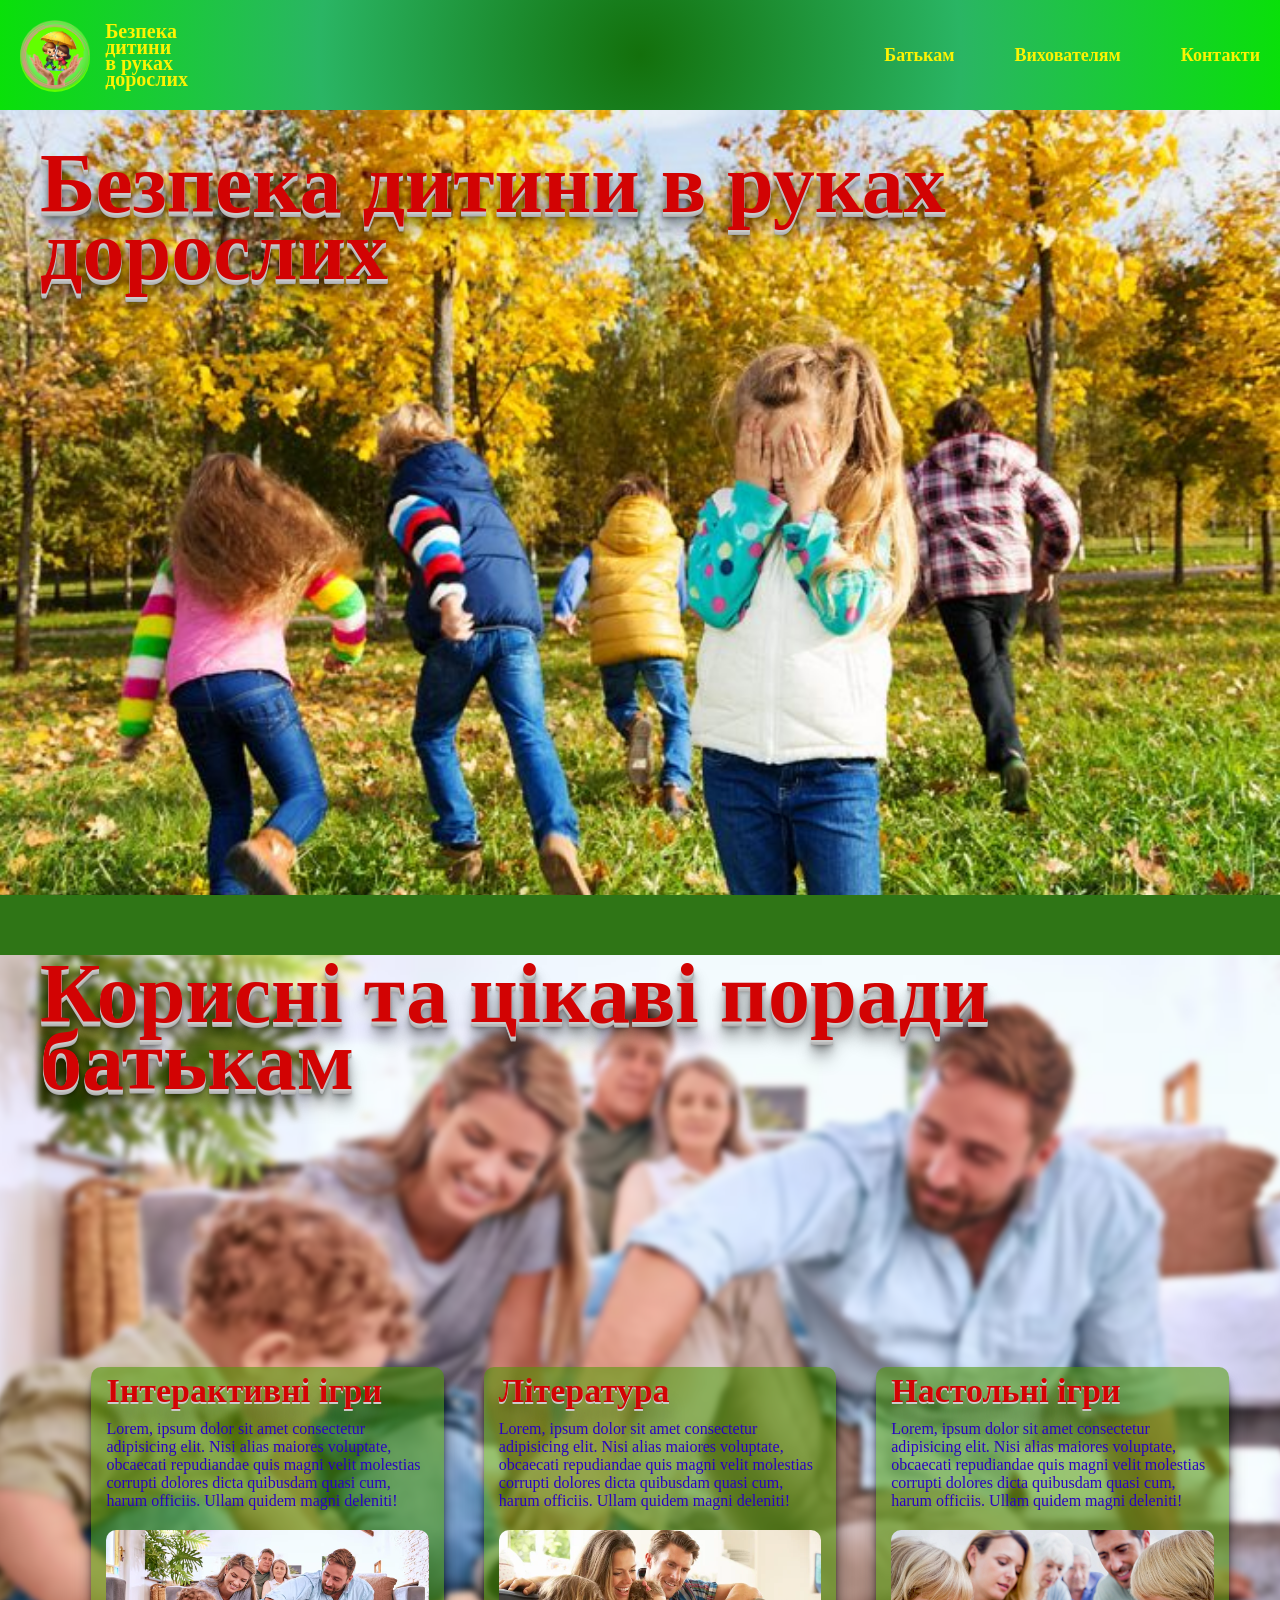
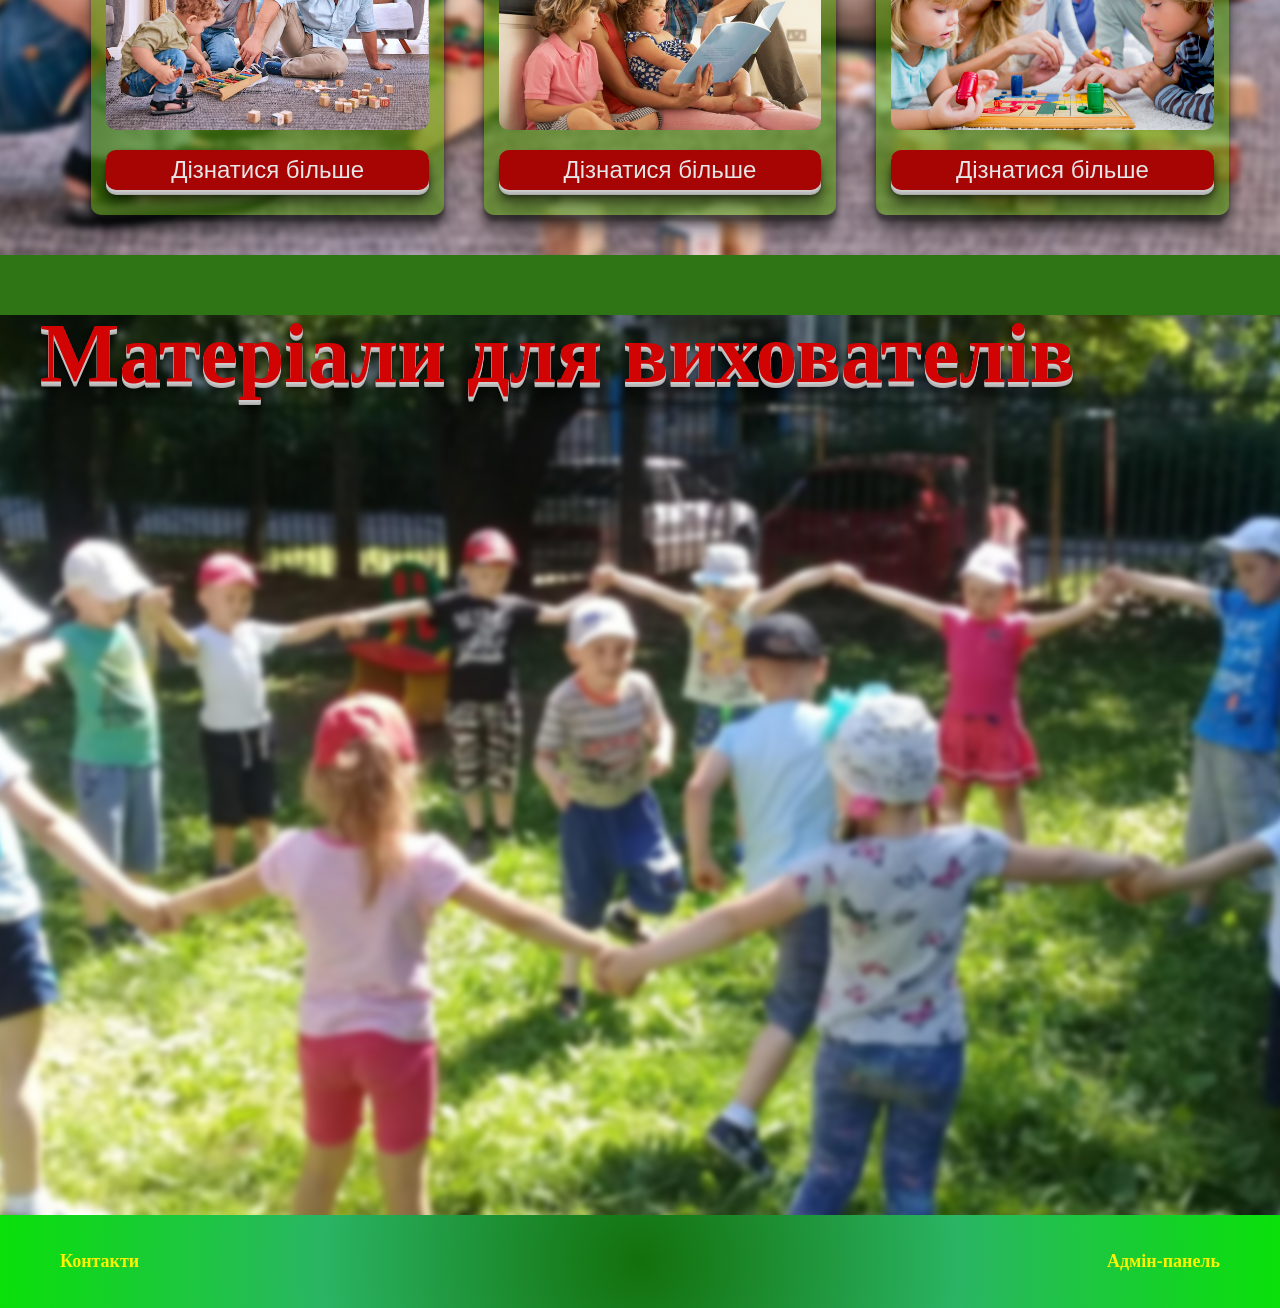
<file: index.html>
<!DOCTYPE html>
<html lang="en">
<head>
    <meta charset="UTF-8">
    <meta name="viewport" content="width=device-width, initial-scale=1.0">
    <link rel="icon" type="image/x-icon" href="image/favicon.png">
    <link rel="stylesheet" href="style.css">
    <title>Безпека дошкільників</title>
</head>
<body>
    <div class="container">
        <header class="header">
            <a class="logo" href="#">
                <div class="logo__img_wrapper"></div>
                <img class="logo__img" src="image/logo.png" alt="logo">
                <h1 class="logo__title">Безпека <br> дитини <br> в руках <br> дорослих</h1>
            </a>
            <nav class="nav">
                <ul class="nav__list">
                    <li class="nav__link"><a href="#parents">Батькам</a></li>
                    <li class="nav__link"><a href="#caregivers">Вихователям</a></li>
                    <li class="nav__link"><a href="#footer">Контакти</a></li>
                </ul>
            </nav>
        </header>
    </div>
    <main class="main">
        <section class="hero">
            <h2 class="hero__title">Безпека дитини в руках дорослих</h2>
        </section>
        <section class="parents" id="parents">
            <h2 class="hero__title parents__title">Корисні та цікаві поради батькам</h2>
            <div class="parents__wrapper">
                <ul class="parents__list">
                    <li class="parents__item">
                        <h3 class="parents__item__title">Інтерактивні ігри</h3>
                        <p class="parents__item__text">Lorem, ipsum dolor sit amet consectetur adipisicing elit. Nisi alias maiores
                             voluptate, obcaecati repudiandae quis magni velit molestias corrupti 
                             dolores dicta quibusdam quasi cum, harum officiis. Ullam quidem magni 
                             deleniti!</p>
                             <div class="parents__item__block parents__item__block_1"></div>
                            <button class="parents__item__button">Дізнатися більше</button>
                    </li>
                    <li class="parents__item">
                        <h3 class="parents__item__title">Література</h3>
                        <p class="parents__item__text">Lorem, ipsum dolor sit amet consectetur 
                            adipisicing elit. Nisi alias maiores voluptate, obcaecati repudiandae 
                            quis magni velit molestias corrupti dolores dicta quibusdam quasi cum, 
                            harum officiis. Ullam quidem magni deleniti!</p>
                            <div class="parents__item__block parents__item__block_2"></div>
                            <button class="parents__item__button">Дізнатися більше</button>
                    </li>
                    <li class="parents__item">
                        <h3 class="parents__item__title">Настольні ігри</h3>
                        <p class="parents__item__text">Lorem, ipsum dolor sit amet consectetur 
                            adipisicing elit. Nisi alias maiores voluptate, obcaecati repudiandae 
                            quis magni
                        velit molestias corrupti dolores dicta quibusdam quasi cum, harum officiis. 
                        Ullam quidem magni deleniti!</p>
                        <div class="parents__item__block parents__item__block_3"></div>
                            <button class="parents__item__button">Дізнатися більше</button>
                    </li>
                </ul>
            </div>
        </section>
        <section class="caregivers" id="caregivers">
            <h2 class="hero__title parents__title">Матеріали для вихователів</h2>
        </section>
    </main>
    <div class="container">
        <footer class="footer" id="footer">
            <nav class="nav footer__nav">
                <ul class="nav__list footer__nav__list">
                    <li class="nav__link"><a href="#">Контакти</a></li>
                    <li class="nav__link" id="admin"><a href="#">Адмін-панель</a></li>
                </ul>
            </nav>
        </footer>
    </div>
        <div class="modal">
            <div class="modal__block">
                <h2 class="modal__title">Введіть пароль</h2>
                <input class="input" type="number" id="input"><br>
                <button type="button" id="button">Увійти</button>
            </div>
        </div>
    </div>
    <script src="main.js"></script>
</body>
</html>
</file>
<file: style.css>
html {
    scroll-behavior: smooth;
}

body {
    margin: 0;
    padding: 0;
    box-sizing: border-box;
    /* background: radial-gradient(circle, rgba(0, 84, 0, 0.859) 0%, rgb(5, 191, 82) 50%, rgb(2, 206, 2) 100%); */
    background: #1c6801e9;
}


.container {
    padding: 0 20px;
    background: radial-gradient(circle, rgba(7, 110, 7, 0.7) 0%, rgba(42, 181, 100, 1) 50%, rgba(9, 224, 9, 1) 100%);    margin: 0 auto;
}


.header,
.footer {
    width: 100%;
    display: flex;
    justify-content: space-between;
    padding-top: 20px;
    padding-bottom: 20px;
}

.logo {
    width: 168px;
    display: flex;
    align-items: center;
    justify-content: space-between;
    position: relative;
    gap: 10px;
    text-decoration: none;
}

.logo__img_wrapper {
    position: absolute;
    top: 2px;
    left: 0;
    width: 70px;
    height: 70px;
    border-radius: 50px;
    background-color: rgb(98, 255, 0);
}

.logo__img {
    width: 70px;
    z-index: 5;
}

.logo__title {
    margin: 0;
    font-size: 20px;
    font-weight: 600;
    line-height: 0.8;
    color: #fcf303;
}

.logo__title:hover {
    color: #fc0202;
    cursor: pointer;
    transition: all 0.5s ease-in-out;
}

.nav {
    display: flex;
    align-items: center;

}

.nav__list {
    display: flex;
    gap: 60px;
    list-style-type: none;
}

.nav__link a {
    font-size: 18px;
    font-weight: 600;
    color: #fcf303;
    text-decoration: none;
}

.nav__link a:hover {
    color: #fb0101;
    cursor: pointer;
    transition: all 0.5s ease-in-out;
}

.main {
    width: 100%;
    display: flex;
    flex-direction: column;
    overflow: hidden;
}

.hero {
    width: 100vw;
    height: calc(100vh - 115px);
    background-image: url(image/1.jpg);
    background-repeat: no-repeat;
    background-position: center;
    background-size: cover;
    margin-bottom: 60px;
}

.hero__title,
.modal__title {
    font-size: 84px;
    font-weight: 700;
    line-height: 0.8;
    margin: 0;
    margin-left: 40px;
    padding-top: 40px;
    color: #d20303;
    text-shadow:
        0px 1px 0px #ccc,
        0px 2px 0px #c9c9c9,
        0px 3px 0px #bbb,
        0px 4px 0px #b9b9b9,
        0px 5px 0px #aaa,
        0px 6px 3px rgba(0,0,0,0.2),
        0px 8px 6px rgba(0,0,0,0.2),
        0px 12px 12px rgba(0,0,0,0.25),
        0px 18px 18px rgba(0,0,0,0.3);
}

.parents {
    position: relative;
    width: 100vw;
    height: 100vh;
    overflow: hidden;
    overflow-y: hidden;
    overflow-x: hidden;
    background-repeat: no-repeat;
    margin-bottom: 60px;
    display: flex;
    flex-direction: column;
    justify-content: space-between;
}

.parents::after {
  content: "";
  position: absolute;
  inset: 0; /* заменяет top:0; left:0; right:0; bottom:0; */
  background-image: url("image/parents.avif");
  background-size: cover;
  background-position: center;
  filter: blur(3px);
  z-index: -1;
  transform: scale(1.1);
  overflow-y: hidden;
  overflow-x: hidden;
  overflow: hidden;
}

.parents__title {
    color: #d20303;
    padding-top: 5px;
}

.parents__list {
    display: flex;
    gap: 40px;
    list-style-type: none;
    padding-left: 40px;
    justify-content: center;
    margin-bottom: 40px;
}

.parents__item {
    width: 26%;
    display: flex;
    flex-direction: column;
    gap: 10px;
    background-color: rgba(77, 153, 2, 0.555);
    border-radius: 10px;
    padding: 15px;
    padding-top: 5px;
    box-shadow:
            0px 6px 3px rgba(0, 0, 0, 0.2),
            0px 8px 6px rgba(0, 0, 0, 0.2),
            0px 12px 12px rgba(0, 0, 0, 0.25),
            0px 18px 18px rgba(0, 0, 0, 0.3);
}

.parents__item__title {
    margin: 0;
    font-size: 34px;
    color: #d20303;
    text-shadow:
        0px 1px 0px #ccc,
        0px 2px 0px #c9c9c9,
        0px 18px 18px rgba(0,0,0,0.3);
}

.parents__item__text {
    margin: 0;
    font-size: 16px;
    color: #2903c1;
}

.parents__item__block {
    width: 100%;
    height: 200px;
    background-size: cover;
    background-position: center;
    border-radius: 10px;
    margin-top: 10px;
}

.parents__item__block_1 {
    background-image: url("image/parents.avif");
}

.parents__item__block_2 {
    background-image: url("image/book.jpg");
}

.parents__item__block_3 {
    background-image: url("image/table_game.jpg");
}

.parents__item__button {
    width: 100%;
    height: 40px;
    background-color: #a70404;
    color: #e7e5e5;
    font-size: 24px;
    outline: none;
    border: none;
    border-radius: 10px;
    box-shadow:
        0px 1px 0px #ccc,
        0px 2px 0px #c9c9c9,
        0px 3px 0px #bbb,
        0px 4px 0px #b9b9b9,
        0px 5px 0px #aaa,
        0px 6px 3px rgba(0,0,0,0.2),
        0px 8px 6px rgba(0,0,0,0.2),
        0px 12px 12px rgba(0,0,0,0.25),
        0px 18px 18px rgba(0,0,0,0.3);
        margin-top: 10px;
        margin-bottom: 10px;
        cursor: pointer;
        transition: all 0.3s ease-in-out;
}

.parents__item__button:hover {
    background-color: #d3bb03;
    transition: all 0.3s ease-in-out;
    cursor: pointer;
    color: #a70404;
    font-weight: 600;
}

.footer__nav {
    width: 100%;
}

.footer__nav__list {
    width: 100%;
    justify-content: space-between;
    padding-right: 40px;
}

.caregivers {
    position: relative;
    width: 100vw;
    height: 100vh;
    /* background-image: url("image/caregivers.jpg"); */
    background-size: cover;
    background-position: center;
    background-repeat: no-repeat;
    overflow: hidden;
}

.caregivers::after {
  content: "";
  position: absolute;
  inset: 0; /* заменяет top:0; left:0; right:0; bottom:0; */
  background-image: url("image/caregivers.jpg");
  background-size: cover;
  background-position: center;
  filter: blur(3px);
  z-index: -1;
  transform: scale(1.1);
  overflow-y: hidden;
  overflow-x: hidden;
  overflow: hidden;
}

.modal {
    position: absolute;
    top: 0;
    left: 0;
    width: 100vw;
    height: 100vh;
    background-color: rgba(7, 7, 7, 0.638);
    display: none;
    align-items: center;
    justify-content: center;
}

.modal__block {
    width: 400px;
    height: 235px;
    background: #bbb;
    border-radius: 25px;
    text-align: center;
    box-shadow:
        0px 1px 0px #ccc,
        0px 2px 0px #c9c9c9,
        0px 3px 0px #bbb,
        0px 4px 0px #b9b9b9,
        0px 5px 0px #aaa,
        0px 6px 3px rgba(0,0,0,0.2),
        0px 8px 6px rgba(0,0,0,0.2),
        0px 12px 12px rgba(0,0,0,0.25),
        0px 18px 18px rgba(0,0,0,0.3);
}

.modal__title {
    font-size: 40px;
    padding-top: 20px;
    margin-left: 0;
    margin-bottom: 40px;
}

.input {
    width: 200px;
    height: 30px;
    background-color: inherit;
    border: none;
    border-bottom: 2px solid #c30303;
    outline: none;
    margin-bottom: 40px;
}

#button {
    width: 120px;
    height: 40px;
    background-color: #c80808;
    color: #e7e5e5;
    font-size: 24px;
    outline: none;
    border: none;
    border-radius: 10px;
    box-shadow:
        0px 1px 0px #ccc,
        0px 2px 0px #c9c9c9,
        0px 3px 0px #bbb,
        0px 4px 0px #b9b9b9,
        0px 5px 0px #aaa,
        0px 6px 3px rgba(0,0,0,0.2),
        0px 8px 6px rgba(0,0,0,0.2),
        0px 12px 12px rgba(0,0,0,0.25),
        0px 18px 18px rgba(0,0,0,0.3);
        cursor: pointer;
}

#button:hover {
    background-color: #d3bb03;
    transition: all 0.3s ease-in-out;
    cursor: pointer;
    color: #a70404;
    font-weight: 600;

}

.open {
    display: flex;
}
</file>
